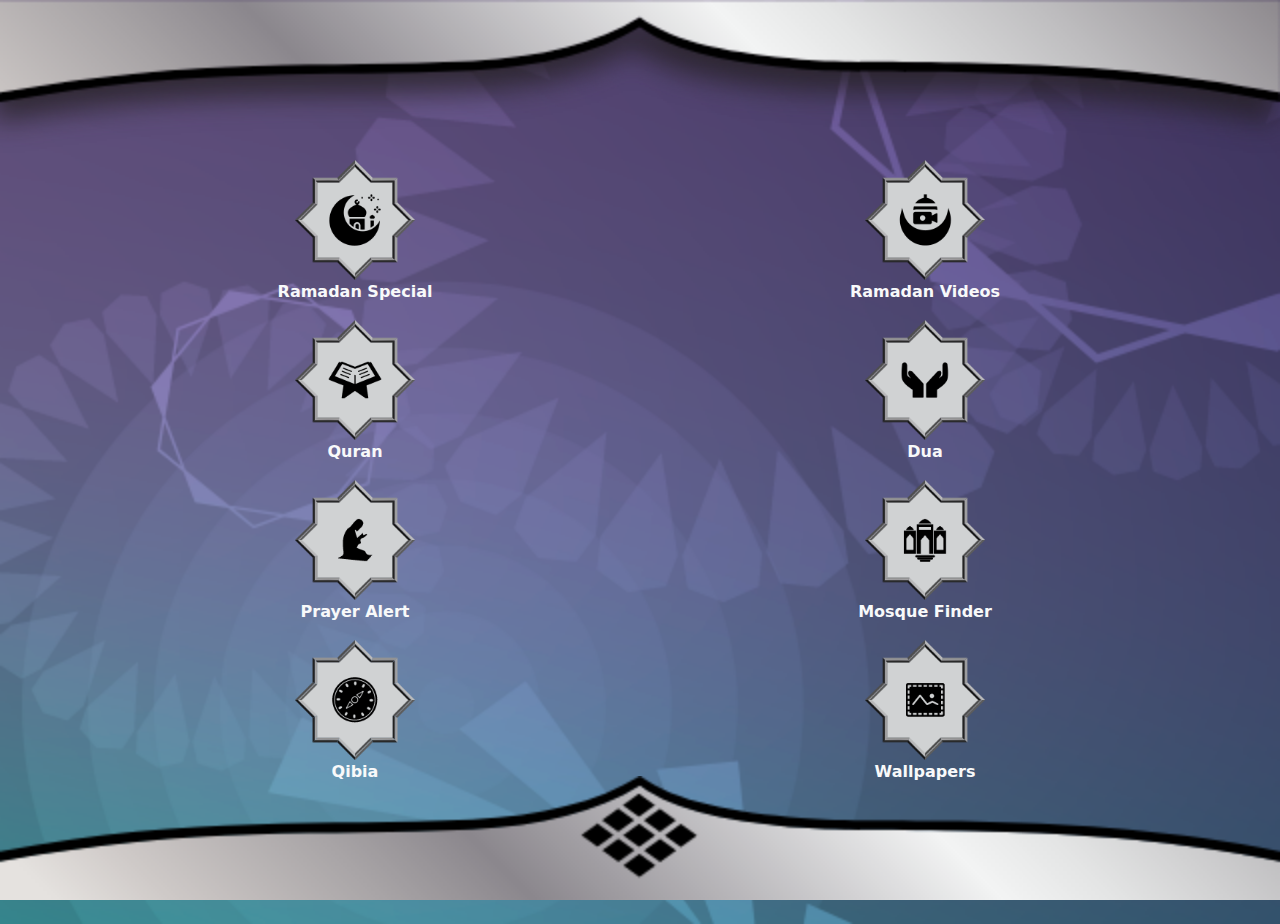
<file: index.html>
<!DOCTYPE html>
<html lang="en">

<head>
    <meta charset="UTF-8">
    <meta http-equiv="X-UA-Compatible" content="IE=edge">
    <meta name="viewport" content="width=device-width, initial-scale=1.0">
    <title>Ibadat Zain</title>
    <link rel="icon" href="favicon.ico" type="image/ico" sizes="16x16">
    <link rel="stylesheet" href="./css/bootstrap.min.css">
    <link rel="stylesheet" href="./css/style.css">
</head>

<body>
    <header>
        <img class="img-fluid w-100" src="assets/img/header_bg.png" alt="header">
    </header>
    <main class="container">
        <div class="row mb-3">
            <div class="col-6 text-center">
                <a class="text-decoration-none" href="/ramdan.html">
                    <img class="img-fluid" width="120" height="120" src="assets/icon/menu_ramadan_special.png" alt="Ramadan Special">
                    <div class="text-light fs-6 fw-bold">Ramadan Special</div>
                </a>
            </div>
            <div class="col-6 text-center">
                <a class="text-decoration-none" href="/ramdan-videos.html">
                    <img class="img-fluid" width="120" height="120" src="assets/icon/menu_ramadan_video.png" alt="Ramadan Videos">
                    <div class="text-light fs-6 fw-bold">Ramadan Videos</div>
                </a>
            </div>
        </div>
        <div class="row mb-3">
            <div class="col-6 text-center">
                <img class="img-fluid" width="120" height="120" src="assets/icon/menu_quraan_recital.png" alt="Quran">
                <div class="text-light fs-6 fw-bold">Quran</div>
            </div>
            <div class="col-6 text-center">
                <img class="img-fluid" width="120" height="120" src="assets/icon/menu_dua.png" alt="Dua">
                <div class="text-light fs-6 fw-bold">Dua</div>
            </div>
        </div>
        <div class="row mb-3">
            <div class="col-6 text-center">
                <img class="img-fluid" width="120" height="120" src="assets/icon/menu_prayer_alert.png" alt="Prayer Alert">
                <div class="text-light fs-6 fw-bold">Prayer Alert</div>
            </div>
            <div class="col-6 text-center">
                <img class="img-fluid" width="120" height="120" src="assets/icon/menu_mosque.png" alt="Mosque Finder">
                <div class="text-light fs-6 fw-bold">Mosque Finder</div>
            </div>
        </div>
        <div class="row mb-3">
            <div class="col-6 text-center">
                <img class="img-fluid" width="120" height="120" src="assets/icon/menu_compass.png" alt="Qibia">
                <div class="text-light fs-6 fw-bold">Qibia</div>
            </div>
            <div class="col-6 text-center">
                <img class="img-fluid" width="120" height="120" src="assets/icon/menu_wallpapers.png" alt="Wallpapers">
                <div class="text-light fs-6 fw-bold">Wallpapers</div>
            </div>
        </div>
    </main>
    <footer>
        <img class="img-fluid w-100" src="assets/img/footer_bg.png" alt="footer">
    </footer>
</body>

</html>
</file>
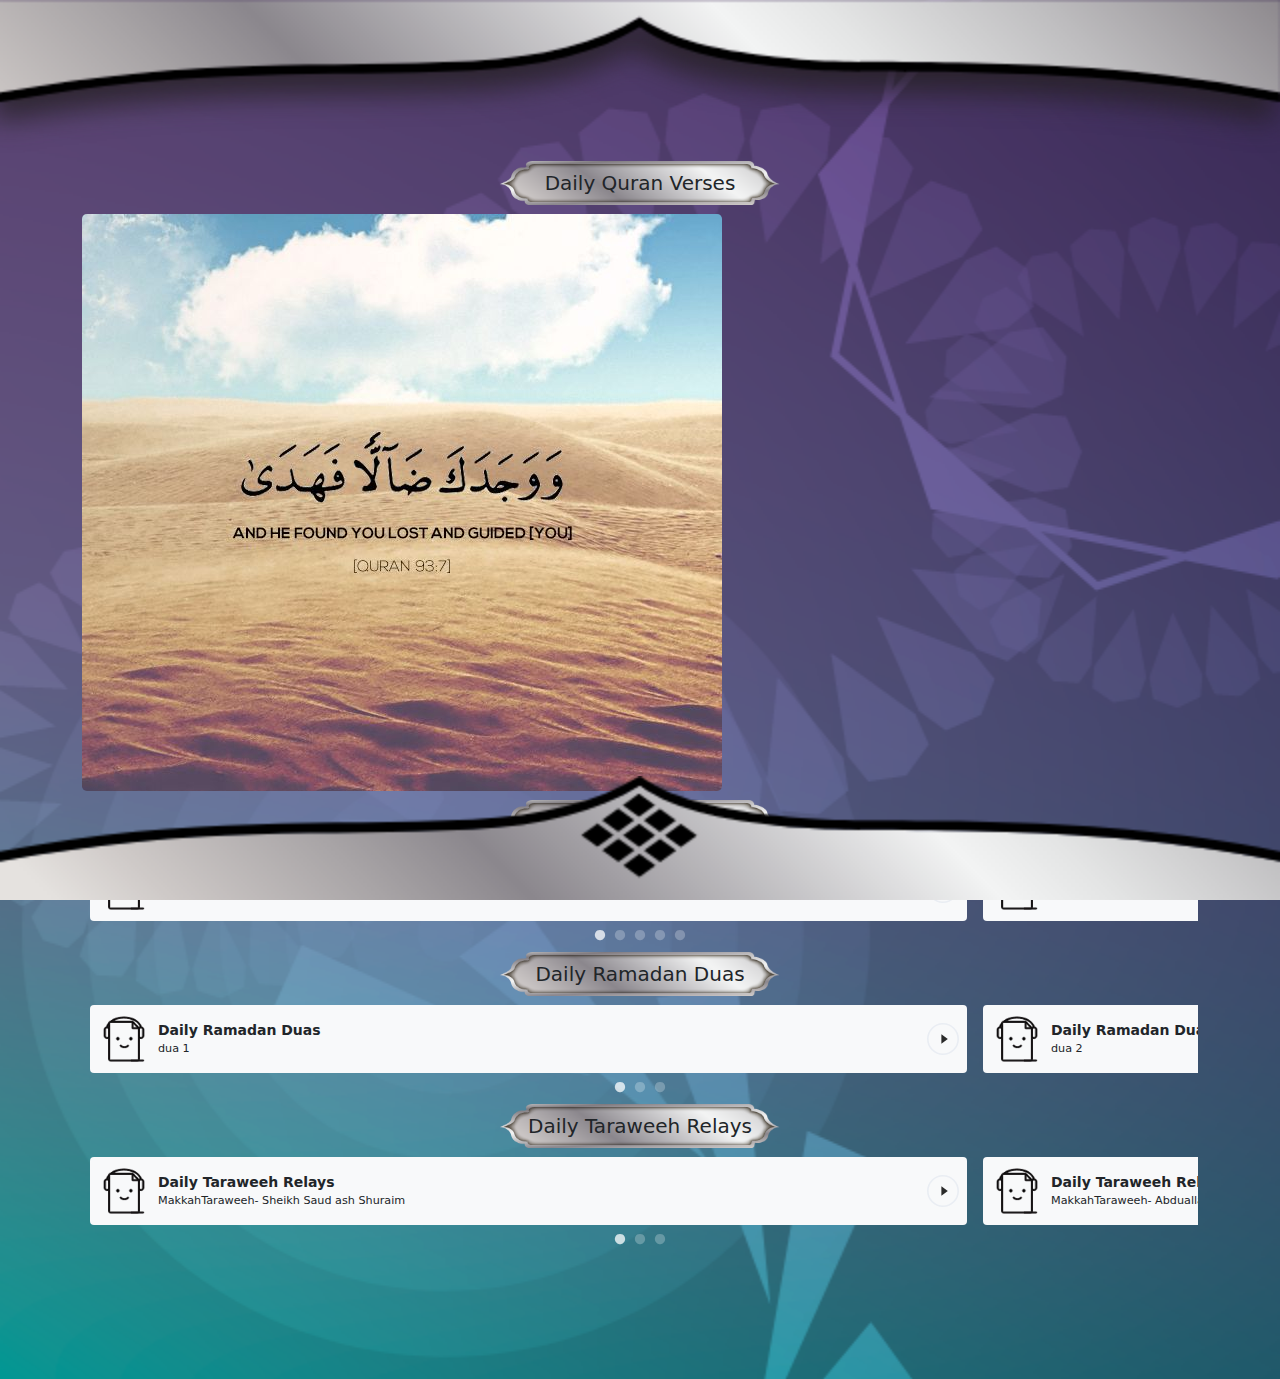
<file: ramdan.html>
<!DOCTYPE html>
<html lang="en">

<head>
    <meta charset="UTF-8">
    <meta http-equiv="X-UA-Compatible" content="IE=edge">
    <meta name="viewport" content="width=device-width, initial-scale=1.0">
    <title>Ibadat Zain | Ramadan Special</title>
    <link rel="icon" href="favicon.ico" type="image/ico" sizes="16x16">
    <link rel="stylesheet" href="./css/bootstrap.min.css">
    <link rel="stylesheet" href="./css/slick.css">
    <link rel="stylesheet" href="./css/slick-theme.css">
    <link rel="stylesheet" href="./css/style.css">
    <link rel="stylesheet" href="./css/progres-bar.css">
</head>

<body>
    <header>
        <img class="img-fluid w-100" src="assets/img/header_bg.png" alt="header">
    </header>
    <main class="container">
        <div class="row">
            <div class="col-12 text-center">
                <div class="ui-header d-inline-block fs-5 p-2">
                    Daily Quran Verses
                </div>
            </div>
            <div class="col-12 my-2">
                <img class="img-fluid rounded-3" src="assets/img/quranic-ayah-min.jpeg" alt="wall">
            </div>
        </div>
        <div class="mb-3">
            <div class="col-12 text-center mb-2">
                <div class="ui-header d-inline-block fs-5 p-2">
                    Audio Surahs
                </div>
            </div>
            <div class="col-12">
                <div class="audio-surahs">
                    <div class="d-flex align-items-center bg-light p-2 mx-2 rounded">
                        <img width="52" height="52" class="img-fluid" src="assets/icon/audio_icon.png" alt="audio icon">
                        <div class="flex-grow-1 mx-2">
                            <div class="fw-bold small">Surahs 094</div>
                            <div style="font-size: .7em;">ash-sharh</div>
                        </div>
                        <div class="mediPlayer">
                            <audio class="listen" preload="none" data-size="32" src="assets/sounds/1/094-ash-sharh.mp3"></audio>
                        </div>
                    </div>
                    <div class="d-flex align-items-center bg-light p-2 mx-2 rounded">
                        <img width="52" height="52" class="img-fluid" src="assets/icon/audio_icon.png" alt="audio icon">
                        <div class="flex-grow-1 mx-2">
                            <div class="fw-bold small">Surahs 095</div>
                            <div style="font-size: .7em;">at-tin</div>
                        </div>
                        <div class="mediPlayer">
                            <audio class="listen" preload="none" data-size="32" src="assets/sounds/1/095-at-tin.mp3"></audio>
                        </div>
                    </div>
                    <div class="d-flex align-items-center bg-light p-2 mx-2 rounded">
                        <img width="52" height="52" class="img-fluid" src="assets/icon/audio_icon.png" alt="audio icon">
                        <div class="flex-grow-1 mx-2">
                            <div class="fw-bold small">Surahs 096</div>
                            <div style="font-size: .7em;">al-alaq</div>
                        </div>
                        <div class="mediPlayer">
                            <audio class="listen" preload="none" data-size="32" src="assets/sounds/1/096-al-alaq.mp3"></audio>
                        </div>
                    </div>
                    <div class="d-flex align-items-center bg-light p-2 mx-2 rounded">
                        <img width="52" height="52" class="img-fluid" src="assets/icon/audio_icon.png" alt="audio icon">
                        <div class="flex-grow-1 mx-2">
                            <div class="fw-bold small">Surahs 097</div>
                            <div style="font-size: .7em;">al-qadr</div>
                        </div>
                        <div class="mediPlayer">
                            <audio class="listen" preload="none" data-size="32" src="assets/sounds/1/096-al-alaq.mp3"></audio>
                        </div>
                    </div>
                    <div class="d-flex align-items-center bg-light p-2 mx-2 rounded">
                        <img width="52" height="52" class="img-fluid" src="assets/icon/audio_icon.png" alt="audio icon">
                        <div class="flex-grow-1 mx-2">
                            <div class="fw-bold small">Surahs 098</div>
                            <div style="font-size: .7em;">al-baiyyinah</div>
                        </div>
                        <div class="mediPlayer">
                            <audio class="listen" preload="none" data-size="32" src="assets/sounds/1/096-al-alaq.mp3"></audio>
                        </div>
                    </div>
                </div>
            </div>
        </div>
        <div class="mb-3">
            <div class="col-12 text-center mb-2">
                <div class="ui-header d-inline-block fs-5 p-2">
                    Daily Ramadan Duas
                </div>
            </div>
            <div class="col-12">
                <div class="audio-surahs">
                    <div class="d-flex align-items-center bg-light p-2 mx-2 rounded">
                        <img width="52" height="52" class="img-fluid" src="assets/icon/audio_icon.png" alt="audio icon">
                        <div class="flex-grow-1 mx-2">
                            <div class="fw-bold small">Daily Ramadan Duas</div>
                            <div style="font-size: .7em;">dua 1</div>
                        </div>
                        <div class="mediPlayer">
                            <audio class="listen" preload="none" data-size="32" src="assets/sounds/2/1.mp3"></audio>
                        </div>
                    </div>
                    <div class="d-flex align-items-center bg-light p-2 mx-2 rounded">
                        <img width="52" height="52" class="img-fluid" src="assets/icon/audio_icon.png" alt="audio icon">
                        <div class="flex-grow-1 mx-2">
                            <div class="fw-bold small">Daily Ramadan Duas</div>
                            <div style="font-size: .7em;">dua 2</div>
                        </div>
                        <div class="mediPlayer">
                            <audio class="listen" preload="none" data-size="32" src="assets/sounds/2/2.mp3"></audio>
                        </div>
                    </div>
                    <div class="d-flex align-items-center bg-light p-2 mx-2 rounded">
                        <img width="52" height="52" class="img-fluid" src="assets/icon/audio_icon.png" alt="audio icon">
                        <div class="flex-grow-1 mx-2">
                            <div class="fw-bold small">Daily Ramadan Duas</div>
                            <div style="font-size: .7em;">dua 3</div>
                        </div>
                        <div class="mediPlayer">
                            <audio class="listen" preload="none" data-size="32" src="assets/sounds/2/3.mp3"></audio>
                        </div>
                    </div>
                </div>
            </div>
        </div>
        <div class="mb-3">
            <div class="col-12 text-center mb-2">
                <div class="ui-header d-inline-block fs-5 p-2">
                    Daily Taraweeh Relays
                </div>
            </div>
            <div class="col-12">
                <div class="audio-surahs">
                    <div class="d-flex align-items-center bg-light p-2 mx-2 rounded">
                        <img width="52" height="52" class="img-fluid" src="assets/icon/audio_icon.png" alt="audio icon">
                        <div class="flex-grow-1 mx-2">
                            <div class="fw-bold small">Daily Taraweeh Relays</div>
                            <div style="font-size: .7em;">MakkahTaraweeh- Sheikh Saud ash Shuraim</div>
                        </div>
                        <div class="mediPlayer">
                            <audio class="listen" preload="none" data-size="32" src="assets/sounds/3/1-MakkahTaraweeh-Sheikh-Saud-ash.mp3"></audio>
                        </div>
                    </div>
                    <div class="d-flex align-items-center bg-light p-2 mx-2 rounded">
                        <img width="52" height="52" class="img-fluid" src="assets/icon/audio_icon.png" alt="audio icon">
                        <div class="flex-grow-1 mx-2">
                            <div class="fw-bold small">Daily Taraweeh Relays</div>
                            <div style="font-size: .7em;">MakkahTaraweeh- Abduallah al Juhany</div>
                        </div>
                        <div class="mediPlayer">
                            <audio class="listen" preload="none" data-size="32" src="assets/sounds/3/1-MakkahTaraweeh-Sheikh-Saud-ash.mp3"></audio>
                        </div>
                    </div>
                    <div class="d-flex align-items-center bg-light p-2 mx-2 rounded">
                        <img width="52" height="52" class="img-fluid" src="assets/icon/audio_icon.png" alt="audio icon">
                        <div class="flex-grow-1 mx-2">
                            <div class="fw-bold small">Daily Taraweeh Relays</div>
                            <div style="font-size: .7em;">MakkahTaraweeh Sheikh Bandar Baleelah</div>
                        </div>
                        <div class="mediPlayer">
                            <audio class="listen" preload="none" data-size="32" src="assets/sounds/3/1-MakkahTaraweeh-Sheikh-Saud-ash.mp3"></audio>
                        </div>
                    </div>
                </div>
            </div>
        </div>
    </main>
    <footer>
        <img class="img-fluid w-100" src="assets/img/footer_bg.png" alt="footer">
    </footer>
    <script type="text/javascript" src="./js/jquery.min.js"></script>
    <script type="text/javascript" src="./js/slick.min.js"></script>
    <script type="text/javascript" src="./js/player.js"></script>
    <script type="text/javascript">
        $(document).ready(function () {
            $('.audio-surahs').slick({
                arrows: false,
                dots: true
            });
            $('.mediPlayer').mediaPlayer();
        });
    </script>
    </script>
</body>

</html>
</file>
<file: css/style.css>
body {
    background-image   : url(/assets/img/home_bg.png);
    background-size    : cover;
    background-repeat  : no-repeat;
    background-position: center;
}

header,
footer {
    width   : 100%;
    position: sticky;
    z-index : 2147483647;
}

header {
    top: 0;
}

footer {
    bottom: 0;
}

.ui-header {
    width              : 280px;
    background-image   : url(/assets/img/button_bg.png);
    background-size    : 280px 44px;
    background-repeat  : no-repeat;
    background-position: center;
}

.slick-list {
    padding: 0 20% 0 0;
}

.slick-dots li {
    margin: 0;
}

.slick-dots li button:before {
    font-size: 12px;
}

.slick-dots li.slick-active button:before,
.slick-dots li button:before {
    color: #fff;
}
</file>
<file: css/progres-bar.css>
*,
*:after,
*:before {
    box-sizing            : border-box;
    -webkit-box-sizing    : border-box;
    -moz-box-sizing       : border-box;
    -webkit-font-smoothing: antialiased;
    -moz-font-smoothing   : antialiased;
    -o-font-smoothing     : antialiased;
    font-smoothing        : antialiased;
    text-rendering        : optimizeLegibility;
}

/* .mediPlayer {
    width : 32px;
    height: 32px;
} */

.mediPlayer .control {
    opacity       : 0;
    /* transition : opacity .2s linear; */
    pointer-events: none;
    cursor        : pointer;
}

.mediPlayer .not-started .play,
.mediPlayer .paused .play {
    opacity: 1;

}

.mediPlayer .playing .pause {
    opacity: 1;

}

.mediPlayer .playing .play {
    opacity: 0;
}

.mediPlayer .ended .stop {
    opacity       : 1;
    pointer-events: none;
}

.mediPlayer .precache-bar .done {
    opacity: 0;
}

.mediPlayer .not-started .progress-bar,
.mediPlayer .ended .progress-bar {
    display: none;
}

.mediPlayer .ended .progress-track {
    stroke-opacity: 1;
}

.mediPlayer .progress-bar,
.mediPlayer .precache-bar {
    transition: stroke-dashoffset 500ms;

    stroke-dasharray : 298.1371428256714;
    stroke-dashoffset: 298.1371428256714;
}
</file>
